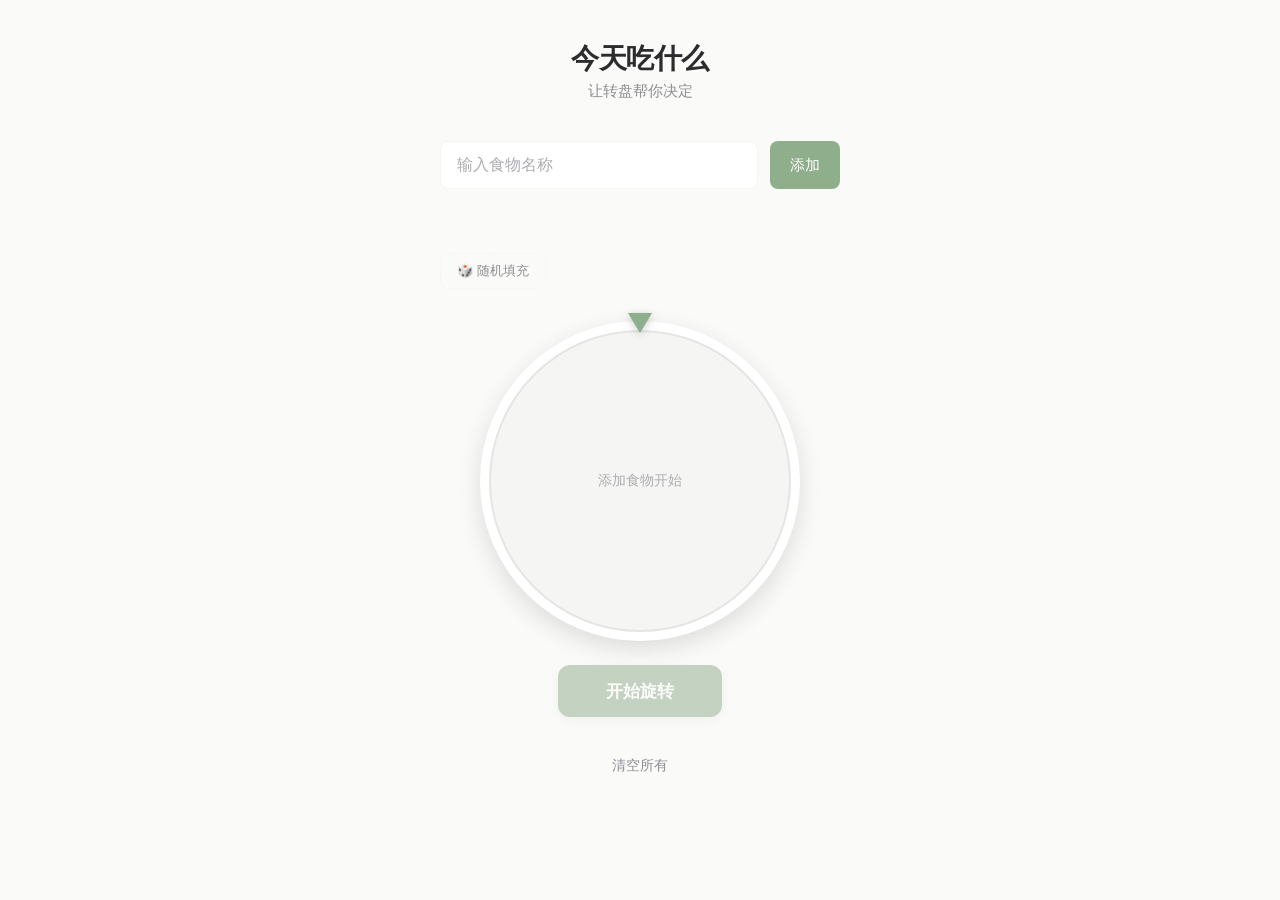
<file: index.html>
<!DOCTYPE html>
<html lang="zh-CN">
<head>
    <meta charset="UTF-8">
    <meta name="viewport" content="width=device-width, initial-scale=1.0, maximum-scale=1.0, user-scalable=no">
    <title>今天吃什么</title>
    <link rel="icon" href="favicon.svg" type="image/svg+xml">
    <link rel="stylesheet" href="style.css">
</head>
<body>
    <div class="container">
        <header>
            <h1>今天吃什么</h1>
            <p class="subtitle">让转盘帮你决定</p>
        </header>

        <main>
            <!-- 输入区域 -->
            <section class="input-section">
                <div class="input-group">
                    <input 
                        type="text" 
                        id="foodInput" 
                        placeholder="输入食物名称"
                        autocomplete="off"
                    >
                    <button id="addBtn" class="btn-add">添加</button>
                </div>
                <div id="foodTags" class="food-tags">
                    <!-- 食物标签动态生成 -->
                </div>
                <button id="randomFillBtn" class="btn-random-fill">🎲 随机填充</button>
            </section>

            <!-- 转盘区域 -->
            <section class="wheel-section">
                <div class="wheel-wrapper">
                    <canvas id="wheelCanvas"></canvas>
                    <div class="wheel-pointer"></div>
                </div>
                <button id="spinBtn" class="btn-spin" disabled>开始旋转</button>
            </section>

            <!-- 统计区域 -->
            <section id="statsSection" class="stats-section hidden">
                <div class="stats-header">
                    <h3 class="stats-title">转到次数</h3>
                    <button id="clearStatsBtn" class="btn-clear-stats">清除记录</button>
                </div>
                <div id="statsList" class="stats-list">
                    <!-- 统计列表动态生成 -->
                </div>
            </section>

            <!-- 结果弹窗 -->
            <div id="resultModal" class="modal hidden">
                <div class="modal-content">
                    <p class="result-label">今天就吃</p>
                    <h2 id="resultFood" class="result-food"></h2>
                    <div class="modal-actions">
                        <button id="againBtn" class="btn-again">再转一次</button>
                        <button id="closeBtn" class="btn-close">好的</button>
                    </div>
                </div>
            </div>
        </main>

        <footer>
            <button id="clearBtn" class="btn-clear">清空所有</button>
        </footer>
    </div>

    <script src="script.js"></script>
</body>
</html>
</file>
<file: style.css>
/* 今天吃什么 - 莫兰迪奶油系 */

* {
    margin: 0;
    padding: 0;
    box-sizing: border-box;
    -webkit-tap-highlight-color: transparent;
}

html {
    touch-action: manipulation;
}

:root {
    /* 莫兰迪奶油系配色 */
    --bg-primary: #FAFAF8;
    --bg-card: #FFFFFF;
    --bg-secondary: #F5F5F3;
    
    --text-primary: #2C2C2E;
    --text-secondary: #8E8E93;
    --text-placeholder: #AEAEB2;
    
    --accent: #8FAE8B;  /* 豆沙绿 */
    --accent-hover: #7A9A76;
    --accent-light: rgba(143, 174, 139, 0.1);
    
    --danger: #C4756E;
    --danger-hover: #B0645E;
    
    --shadow-sm: 0 1px 3px rgba(0, 0, 0, 0.06);
    --shadow-md: 0 4px 12px rgba(0, 0, 0, 0.08);
    --shadow-lg: 0 8px 24px rgba(0, 0, 0, 0.12);
    
    --radius-sm: 8px;
    --radius-md: 12px;
    --radius-lg: 16px;
    
    --transition: 250ms cubic-bezier(0.25, 0.1, 0.25, 1);
}

body {
    font-family: -apple-system, BlinkMacSystemFont, 'SF Pro Text', 'Helvetica Neue', sans-serif;
    background-color: var(--bg-primary);
    color: var(--text-primary);
    min-height: 100vh;
    display: flex;
    justify-content: center;
    align-items: flex-start;
    padding: 40px 20px;
    -webkit-font-smoothing: antialiased;
}

.container {
    width: 100%;
    max-width: 400px;
}

/* 头部 */
header {
    text-align: center;
    margin-bottom: 40px;
}

h1 {
    font-size: 28px;
    font-weight: 600;
    letter-spacing: -0.5px;
    color: var(--text-primary);
    margin-bottom: 4px;
}

.subtitle {
    font-size: 15px;
    color: var(--text-secondary);
    font-weight: 400;
}

/* 输入区域 */
.input-section {
    margin-bottom: 32px;
}

.input-group {
    display: flex;
    gap: 12px;
    margin-bottom: 16px;
}

#foodInput {
    flex: 1;
    height: 48px;
    padding: 0 16px;
    font-size: 16px;
    font-family: inherit;
    background: var(--bg-card);
    border: 1.5px solid var(--bg-secondary);
    border-radius: var(--radius-sm);
    color: var(--text-primary);
    outline: none;
    transition: border-color var(--transition);
}

#foodInput:focus {
    border-color: var(--accent);
}

#foodInput::placeholder {
    color: var(--text-placeholder);
}

.btn-add {
    height: 48px;
    padding: 0 20px;
    font-size: 15px;
    font-weight: 500;
    font-family: inherit;
    background: var(--accent);
    color: white;
    border: none;
    border-radius: var(--radius-sm);
    cursor: pointer;
    transition: background var(--transition), transform 150ms ease;
}

.btn-add:hover {
    background: var(--accent-hover);
}

.btn-add:active {
    transform: scale(0.97);
}

/* 食物标签 */
.food-tags {
    display: flex;
    flex-wrap: wrap;
    gap: 8px;
    min-height: 36px;
}

.food-tag {
    display: inline-flex;
    align-items: center;
    gap: 6px;
    height: 36px;
    padding: 0 14px;
    font-size: 14px;
    font-weight: 400;
    background: var(--accent-light);
    color: var(--accent);
    border: 1.5px solid transparent;
    border-radius: 100px;
    cursor: default;
    transition: all var(--transition);
    animation: tagIn 300ms cubic-bezier(0.34, 1.56, 0.64, 1);
}

.food-tag:hover {
    border-color: var(--accent);
}

.food-tag .remove {
    display: flex;
    align-items: center;
    justify-content: center;
    width: 18px;
    height: 18px;
    font-size: 14px;
    color: var(--accent);
    opacity: 0.6;
    cursor: pointer;
    border-radius: 50%;
    transition: all var(--transition);
}

.food-tag .remove:hover {
    opacity: 1;
    background: rgba(143, 174, 139, 0.2);
}

@keyframes tagIn {
    from {
        opacity: 0;
        transform: scale(0.8);
    }
    to {
        opacity: 1;
        transform: scale(1);
    }
}

/* 随机填充按钮 */
.btn-random-fill {
    display: inline-flex;
    align-items: center;
    gap: 6px;
    margin-top: 12px;
    padding: 8px 16px;
    font-size: 13px;
    font-family: inherit;
    color: var(--text-secondary);
    background: none;
    border: 1.5px dashed var(--bg-secondary);
    border-radius: var(--radius-sm);
    cursor: pointer;
    transition: all var(--transition);
}

.btn-random-fill:hover {
    color: var(--accent);
    border-color: var(--accent);
    background: var(--accent-light);
}

/* 转盘区域 */
.wheel-section {
    display: flex;
    flex-direction: column;
    align-items: center;
    margin-bottom: 32px;
}

.wheel-wrapper {
    position: relative;
    margin-bottom: 24px;
}

#wheelCanvas {
    display: block;
    width: 320px;
    height: 320px;
    border-radius: 50%;
    box-shadow: var(--shadow-lg);
    background: var(--bg-card);
}

.wheel-pointer {
    position: absolute;
    top: -8px;
    left: 50%;
    transform: translateX(-50%);
    width: 0;
    height: 0;
    border-left: 12px solid transparent;
    border-right: 12px solid transparent;
    border-top: 20px solid var(--accent);
    filter: drop-shadow(0 2px 4px rgba(0, 0, 0, 0.2));
    z-index: 10;
}

.btn-spin {
    height: 52px;
    padding: 0 48px;
    font-size: 17px;
    font-weight: 600;
    font-family: inherit;
    background: var(--accent);
    color: white;
    border: none;
    border-radius: var(--radius-md);
    cursor: pointer;
    transition: all var(--transition);
    box-shadow: var(--shadow-md);
}

.btn-spin:hover:not(:disabled) {
    background: var(--accent-hover);
    transform: translateY(-1px);
    box-shadow: var(--shadow-lg);
}

.btn-spin:active:not(:disabled) {
    transform: translateY(0);
}

.btn-spin:disabled {
    opacity: 0.5;
    cursor: not-allowed;
}

.hidden {
    display: none !important;
}

/* 统计区域 */
.stats-section {
    margin-top: 32px;
    padding: 24px;
    background: var(--bg-card);
    border-radius: var(--radius-md);
    box-shadow: var(--shadow-sm);
}

.stats-header {
    display: flex;
    justify-content: space-between;
    align-items: center;
    margin-bottom: 16px;
}

.stats-title {
    font-size: 15px;
    font-weight: 600;
    color: var(--text-secondary);
    letter-spacing: 0.5px;
    text-transform: uppercase;
}

.btn-clear-stats {
    font-size: 13px;
    font-family: inherit;
    color: var(--text-secondary);
    background: none;
    border: 1.5px solid var(--bg-secondary);
    cursor: pointer;
    padding: 6px 12px;
    border-radius: var(--radius-sm);
    transition: all var(--transition);
}

.btn-clear-stats:hover {
    color: var(--danger);
    border-color: var(--danger);
    background: rgba(196, 117, 110, 0.1);
}

.stats-list {
    display: flex;
    flex-direction: column;
    gap: 12px;
}

.stats-item {
    display: flex;
    align-items: center;
    gap: 12px;
}

.stats-info {
    display: flex;
    align-items: center;
    gap: 8px;
    min-width: 100px;
}

.stats-emoji {
    font-size: 18px;
}

.stats-name {
    font-size: 14px;
    font-weight: 500;
    color: var(--text-primary);
    white-space: nowrap;
    overflow: hidden;
    text-overflow: ellipsis;
    max-width: 80px;
}

.stats-bar-wrapper {
    flex: 1;
    height: 8px;
    background: var(--bg-secondary);
    border-radius: 4px;
    overflow: hidden;
}

.stats-bar {
    height: 100%;
    background: var(--accent);
    border-radius: 4px;
    transition: width 300ms ease;
}

.stats-count {
    font-size: 13px;
    font-weight: 600;
    color: var(--accent);
    min-width: 35px;
    text-align: right;
}

/* 底部 */
footer {
    text-align: center;
}

.btn-clear {
    font-size: 14px;
    font-family: inherit;
    color: var(--text-secondary);
    background: none;
    border: none;
    cursor: pointer;
    padding: 8px 16px;
    border-radius: var(--radius-sm);
    transition: all var(--transition);
}

.btn-clear:hover {
    color: var(--danger);
    background: rgba(196, 117, 110, 0.1);
}

/* 移动端优化 */
@media (max-width: 440px) {
    body {
        padding: 24px 16px;
        -webkit-text-size-adjust: none;
    }
    
    h1 {
        font-size: 24px;
    }
    
    #wheelCanvas {
        width: 280px;
        height: 280px;
    }
    
    /* 增大触摸区域 */
    .btn-add,
    .btn-spin,
    .btn-random-fill {
        min-height: 48px;
        min-width: 48px;
    }
    
    /* 触摸反馈 */
    .btn-add:active,
    .btn-spin:active,
    .btn-clear:active,
    .btn-random-fill:active,
    .btn-clear-stats:active {
        transform: scale(0.96);
        opacity: 0.8;
    }
    
    /* 标签触摸反馈 */
    .food-tag {
        -webkit-touch-callout: none;
        user-select: none;
    }
    
    .food-tag .remove {
        width: 24px;
        height: 24px;
        display: flex;
        align-items: center;
        justify-content: center;
    }
    
    /* 输入框优化 */
    #foodInput {
        font-size: 16px; /* 防止iOS缩放 */
    }
    
    /* 统计列表优化 */
    .stats-item {
        min-height: 44px;
    }
}

/* 平板适配 */
@media (min-width: 441px) and (max-width: 768px) {
    #wheelCanvas {
        width: 350px;
        height: 350px;
    }
}
</file>
